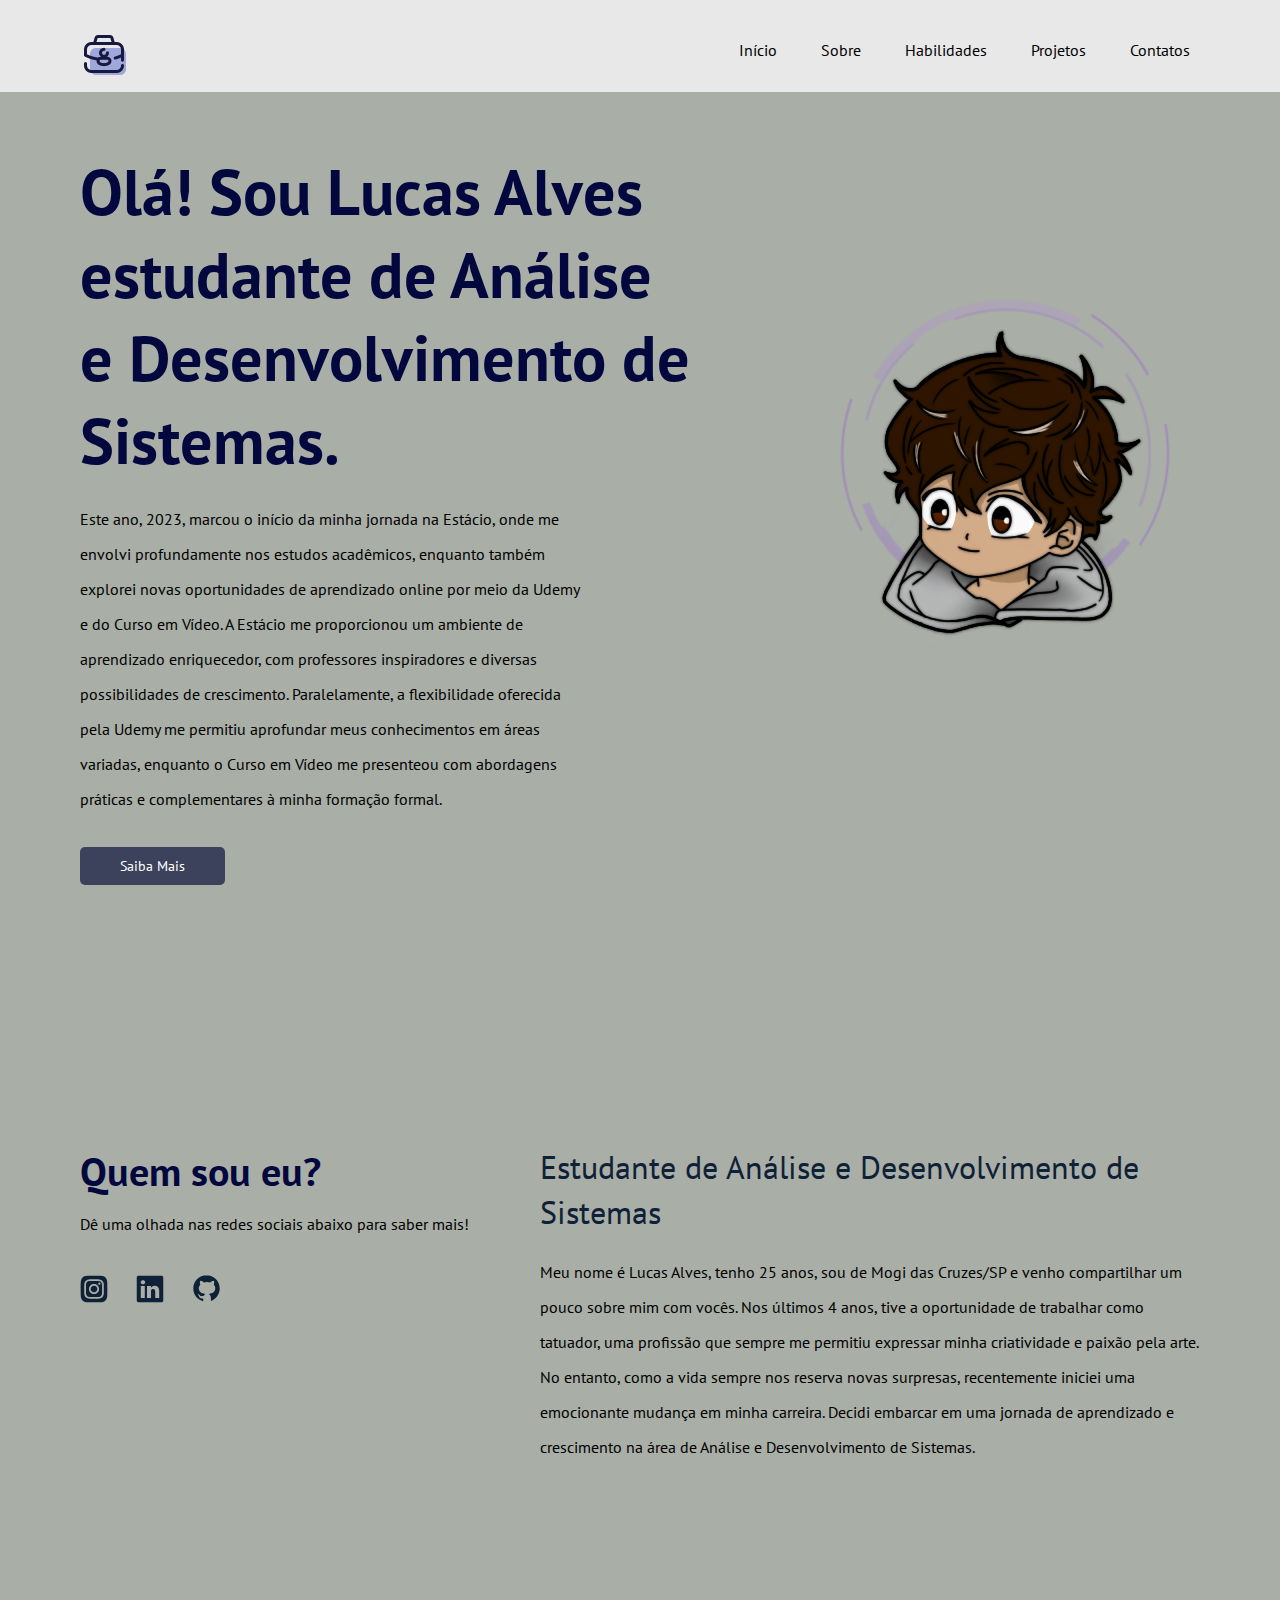
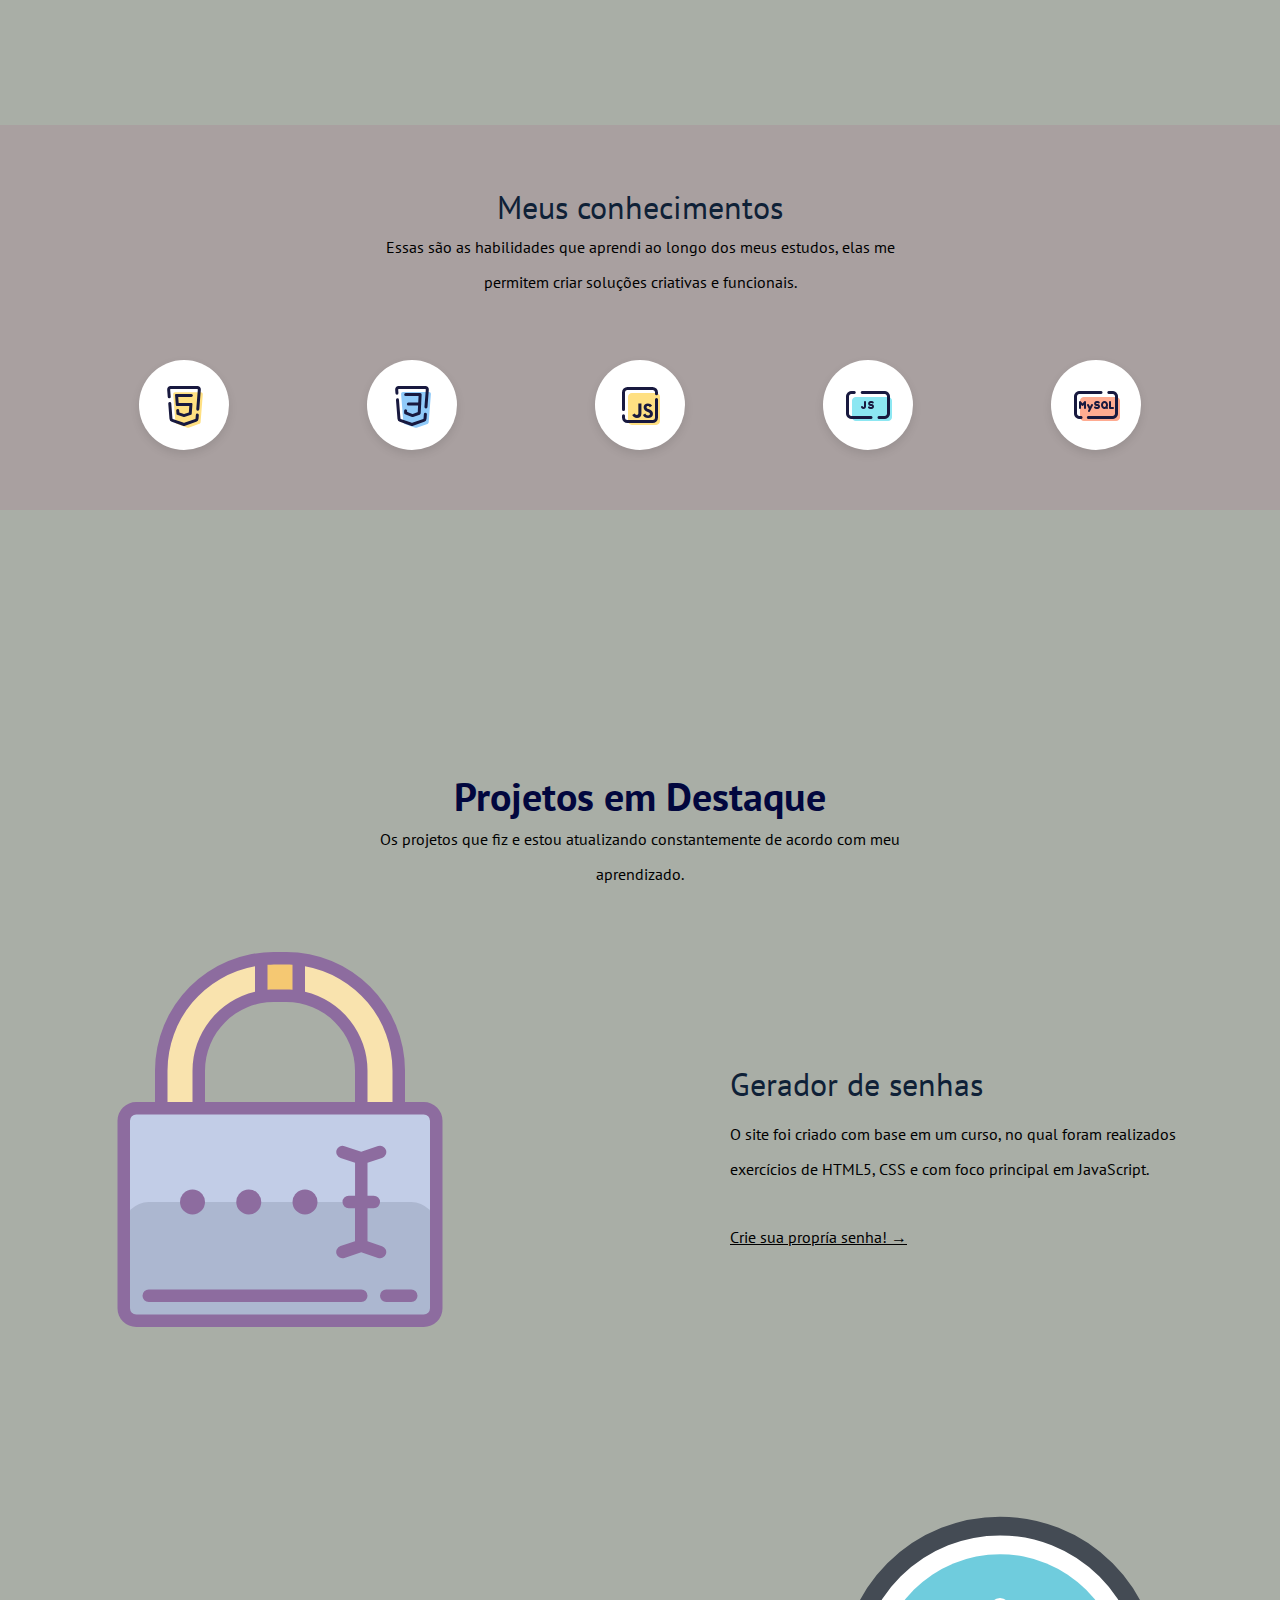
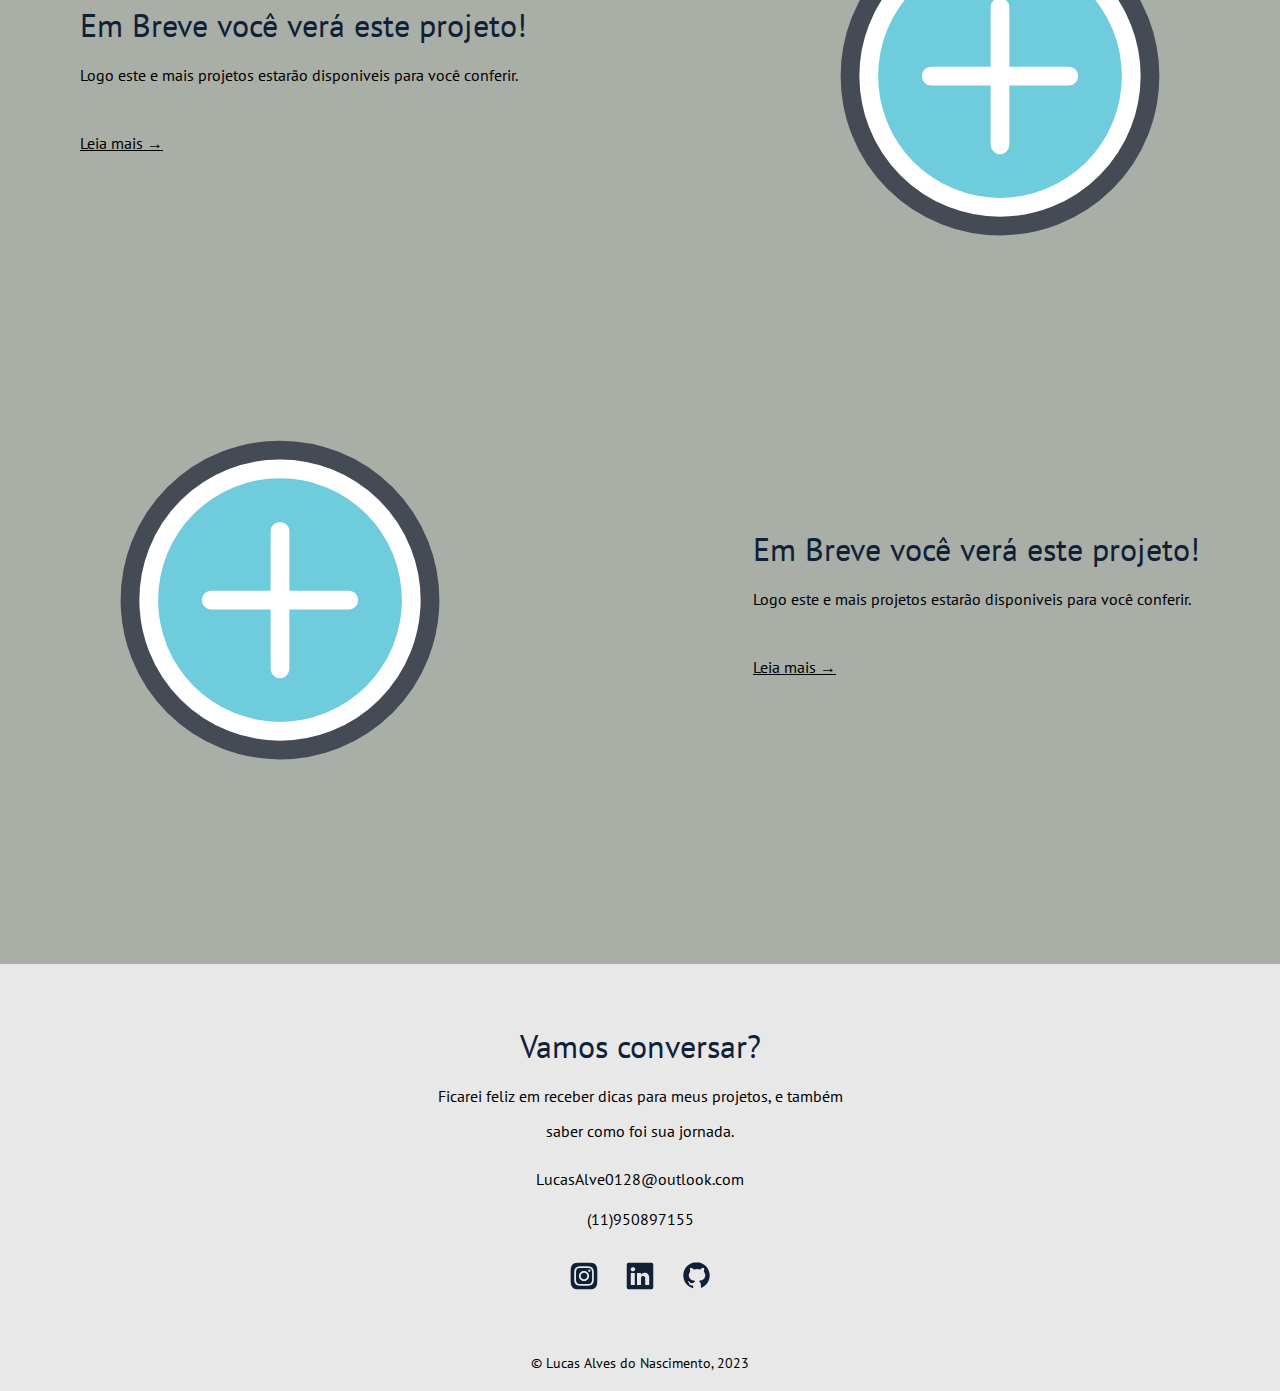
<file: index.html>
<!DOCTYPE html>
<html lang="pt-BR">
<head>
    <meta charset="UTF-8">
    <meta http-equiv="X-UA-Compatible" content="IE=edge">
    <meta name="viewport" content="width=device-width, initial-scale=1.0">
    <title>Portfólio</title>
<!-- CSS -->
    <link rel="stylesheet" href="css/extends.css">
<!-- Fonte Titulo -->
    <link rel="preconnect" href="https://fonts.googleapis.com">
    <link rel="preconnect" href="https://fonts.gstatic.com" crossorigin>
    <link href="https://fonts.googleapis.com/css2?family=PT+Sans&display=swap" rel="stylesheet">
<!-- Fonte Corpo -->
    <link rel="preconnect" href="https://fonts.googleapis.com">
    <link rel="preconnect" href="https://fonts.gstatic.com" crossorigin>
    <link href="https://fonts.googleapis.com/css2?family=Archivo+Narrow&display=swap" rel="stylesheet">
</head>
<body>
<!--Navbar-->
    <nav class="navbar">
        <div class="navbar__content max-width mb-0">
            <a href="/">
                <img src="assets/portfolio.png" alt="">
            </a>
            <ul class="navbar__links">
                <li><a href="#header">Início</a></li>
                <li><a href="#about">Sobre</a></li>
                <li><a href="#skills">Habilidades</a></li>
                <li><a href="#projects">Projetos</a></li>
                <li><a href="#footer">Contatos</a></li>
            </ul>
            <div class="navbar__mobile">
                <img src="assets/menu.svg" alt="Menu" class="burguer">
                <ul class="mobile__links">
                    <li><a href="#header">Início</a></li>
                    <li><a href="#about">Sobre</a></li>
                    <li><a href="#skills">Habilidades</a></li>
                    <li><a href="#projects">Projetos</a></li>
                    <li><a href="#footer">Contatos</a></li>
                </ul>
            </div>
        </div>
    </nav>
<!--Header-->
    <header id="header" class="max-width"> 
        <div class="header__left">
            <h1>Olá! Sou Lucas Alves estudante de Análise e Desenvolvimento de Sistemas.</h1>
            <p>Este ano, 2023, marcou o início da minha jornada na Estácio, onde me envolvi profundamente nos estudos acadêmicos, enquanto também explorei novas oportunidades de aprendizado online por meio da Udemy e do Curso em Vídeo.
                A Estácio me proporcionou um ambiente de aprendizado enriquecedor, com professores inspiradores e diversas possibilidades de crescimento.
                Paralelamente, a flexibilidade oferecida pela Udemy me permitiu aprofundar meus conhecimentos em áreas variadas, enquanto o Curso em Vídeo me presenteou com abordagens práticas e complementares à minha formação formal.
            </p>
            <a href="#about" class="btn btn-primary">Saiba Mais</a>
        </div>
        <div class="header__right">
            <div class="header__image">
                <img src="assets/FotoLucas.png" alt="FotoLucas" class="lucas">
                <img src="assets/fundofoto.png" alt="Backgroundpfoto" class="background">
            </div>
        </div>
    </header>
<!--Sobre-->
    <section id="about" class="about max-width">
        <div class="about__left">
            <h2 class="secondary-title">Quem sou eu?</h2>
            <p>Dê uma olhada nas redes sociais abaixo para saber mais!
            </p>
            <ul>
                <li><a href="https://www.instagram.com/_lucastattoo/"><img src="assets/instagram.svg" alt="Instagram" target="_blank"></a>
                </li>
                <li><a href="https://www.linkedin.com/in/lucas-alves-052867283/"><img src="assets/linkedin.svg" alt="Linkedin" target="_blank"></a>
                </li>
                <li><a href="https://github.com/LucasAlves1307"><img src="assets/github.svg" alt="Github" target="_blank"></a> 
                </li>
            </ul>
        </div>
        <div class="about__right">
            <h3 class="tertiary-title mb-m">
                Estudante de Análise e Desenvolvimento de Sistemas
            </h3>
            <p>
                Meu nome é Lucas Alves, tenho 25 anos, sou de Mogi das Cruzes/SP e venho compartilhar um pouco sobre mim com vocês.
                Nos últimos 4 anos, tive a oportunidade de trabalhar como tatuador, uma profissão que sempre me permitiu expressar minha criatividade e paixão pela arte.
                No entanto, como a vida sempre nos reserva novas surpresas, recentemente iniciei uma emocionante mudança em minha carreira.
                Decidi embarcar em uma jornada de aprendizado e crescimento na área de Análise e Desenvolvimento de Sistemas.
            </p>
        </div>
    </section>
<!--Habilidades-->
    <section id="skills" class="skills">
        <div class="skills__content max-width">
            <h2 class="tertiary-title">Meus conhecimentos</h2>
            <p class="description">
                Essas são as habilidades que aprendi ao longo dos meus estudos, elas me permitem criar soluções criativas e funcionais.
            </p>
            <ul>
                <li>
                    <div class="image-container">
                        <img src="assets/html5.svg" alt="HTML5">
                    </div>
                </li>
                <li>
                    <div class="image-container">
                        <img src="assets/css.svg" alt="CSS3">
                    </div>
                </li>
                <li>
                    <div class="image-container">
                        <img src="assets/javascript.svg" alt="Javascript">
                    </div>
                </li>
                <li>
                    <div class="image-container">
                        <img src="assets/nodejs.png" alt="NodeJS">
                    </div>
                </li>
                <li>
                    <div class="image-container">
                        <img src="assets/mysql.png" alt="MySQL">
                    </div>
                </li>
            </ul>
        </div>
    </section>
<!--Projetos-->
    <section id="projects" class="projects max-width">
        <div class="projects__content">
            <h2 class="secondary-title">Projetos em Destaque</h2>
            <p>
                Os projetos que fiz e estou atualizando constantemente de acordo com meu aprendizado.
            </p>
        </div>
        <ul>
            <li>
                <div class="image">
                    <img src="assets/cadeado.svg" alt="Em Breve">    
                </div>
                <div class="projects__info">
                    <h3 class="tertiary-title">Gerador de senhas</h3>
                <p>O site foi criado com base em um curso, no qual foram realizados exercícios de HTML5, CSS e com foco principal em JavaScript.</p>
                <a href="gerador.html">Crie sua propría senha! &rarr;</a>
                </div>
            </li>
            <li class="projects__reversed-list">
                <div class="image">
                    <img src="assets/mais.svg" alt="Em Breve">    
                </div>
                <div class="projects__info">
                    <h3 class="tertiary-title">Em Breve você verá este projeto!</h3>
                <p>Logo este e mais projetos estarão disponiveis para você conferir.</p>
                <a href="#">Leia mais &rarr;</a>
                </div>
            </li>
            <li>
                <div class="image">
                    <img src="assets/mais.svg" alt="Em Breve">    
                </div>
                <div class="projects__info">
                    <h3 class="tertiary-title">Em Breve você verá este projeto!</h3>
                <p>Logo este e mais projetos estarão disponiveis para você conferir.</p>
                <a href="#">Leia mais &rarr;</a>
                </div>
            </li>
        </ul>
    </section>
<!--Footer-->
    <footer id="footer">
        <div class="footer__content max-width mb-0">
            <h2 class="tertiary-title mb-s">Vamos conversar?</h2>
            <p>Ficarei feliz em receber dicas para meus projetos, e também saber como foi sua jornada.</p>
        <div class="footer__contact mb-m">
            <span class="mb-m">LucasAlve0128@outlook.com</span>
            <span>(11)950897155</span>
        </div>
        <ul class="mb-l">
            <li><a href="https://www.instagram.com/_lucastattoo/"><img src="assets/instagram.svg" alt="Instagram"></a>
            </li>
            <li><a href="https://www.linkedin.com/in/lucas-alves-052867283/"><img src="assets/linkedin.svg" alt="Linkedin"></a>
            </li>
            <li><a href="https://github.com/LucasAlves1307"><img src="assets/github.svg" alt="Github"></a>
            </li>
        </ul>
        <p class="footer__copyright">
            &copy; Lucas Alves do Nascimento, 2023
        </p>
        </div>
    </footer>
<!--Script-->
    <script src="scripts/index.js"></script>
</body>
</html>
</file>
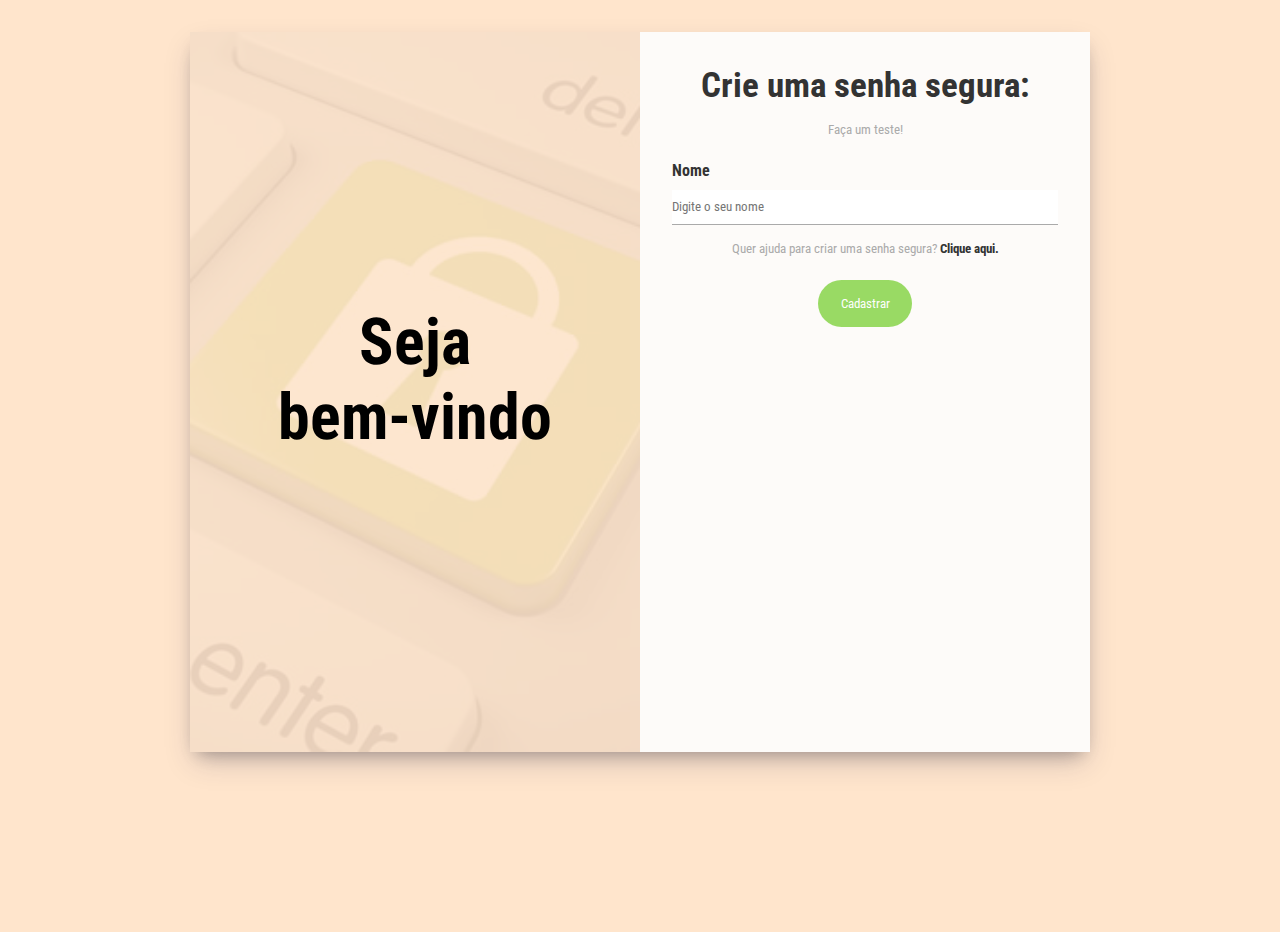
<file: gerador.html>
<!DOCTYPE html>
<html lang="pt-BR">
  <head>
    <meta charset="UTF-8" />
    <meta http-equiv="X-UA-Compatible" content="IE=edge" />
    <meta name="viewport" content="width=device-width, initial-scale=1.0" />
    <title>Gerador de Senha</title>
    <!--CSS-->
     <link rel="stylesheet" href="/css/components/gerador.css" />
    <!--FONTES-->
    <link rel="preconnect" href="https://fonts.googleapis.com">
    <link rel="preconnect" href="https://fonts.gstatic.com" crossorigin>
    <link href="https://fonts.googleapis.com/css2?family=Roboto+Condensed:wght@100;200;300;400;500;600&display=swap" rel="stylesheet">
  </head>
  <body>
    <div id="register-container">
      <div id="register-banner">
        <div id="banner-layer">
          <h1>Seja bem-vindo</h1>
        </div>
      </div>
      <div id="register-form">
        <h2>Crie uma senha segura:</h2>
        <p>Faça um teste!</p>
        <div class="form-control">
          <label for="name">Nome</label>
          <input
            type="text"
            name="name"
            id="name"
            placeholder="Digite o seu nome"
          />
        </div>
        <p>
          Quer ajuda para criar uma senha segura?
          <span id="open-generate-password">Clique aqui.</span>
        </p>
        <div id="generate-options" class="hide">
          <p>Selecione as opções que você deseja</p>
          <div class="form-control">
            <label for="length">Quantidade de caracteres:</label>
            <input type="text" id="length" name="length" value="10" />
          </div>
          <div class="form-control">
            <label for="letters">Letras:</label>
            <input type="checkbox" id="letters" name="letters" checked />
          </div>
          <div class="form-control">
            <label for="numbers">Números:</label>
            <input type="checkbox" id="numbers" name="numbers" checked />
          </div>
          <div class="form-control">
            <label for="symbols">Símbolos:</label>
            <input type="checkbox" id="symbols" name="symbols" checked />
          </div>
          <button id="generate-password">Criar senha</button>
        </div>
        <div id="generated-password">
          <p>Aqui está a sua senha:</p>
          <h4></h4>
          <button id="copy-password">Copiar</button>
        </div>
        <input type="submit" value="Cadastrar" />
      </div>
    </div>
  <script src="/scripts/gerador.js" defer></script>
  </body>
</html>
</file>
<file: css/extends.css>
@import './variables.css';
@import './globals.css';

@import './components/navbar.css';
@import './components/header.css';
@import './components/about.css';
@import './components/skills.css';
@import './components/projects.css';
@import './components/footer.css';
</file>
<file: css/components/gerador.css>
* {
    font-family: 'Roboto Condensed', sans-serif;
    padding: 0;
    margin: 0;
    box-sizing: border-box;
    color: #333;
  }
  
  html,
  body {
    height: auto;
    min-height: 100vh;
  }
  
  html {
    background-color: rgb(255, 229, 204);
  }
  
  input:focus {
    outline: none;
  }
  
  #register-container {
    max-width: 900px;
    min-height: 80vh;
    margin: 2rem auto;
    display: flex;
    box-shadow: rgba(50, 50, 93, 0.25) 0px 13px 27px -5px,
      rgba(0, 0, 0, 0.3) 0px 8px 16px -8px;
  }
  
  #register-banner {
    background: url("/assets/senha.png");
    background-size: cover;
    background-position: center;
    width: 50%;
  }
  
  #banner-layer {
    background-color: rgba(255, 229, 204, 0.9);;
    height: 100%;
    padding: 2rem;
    display: flex;
    align-items: center;
  }
  
  #register-banner h1 {
    font-size: 4rem;
    margin-bottom: 1.5rem;
    color: #000000;
    word-spacing: 50rem;
    text-align: center;
  }
  
  #register-form {
    background-color: #fdfdfdea;
    padding: 2rem;
    width: 50%;
    display: flex;
    flex-direction: column;
  }
  
  #register-form h2 {
    text-align: center;
    margin-bottom: 1rem;
    font-size: 2.2rem;
  }
  
  #register-form p {
    text-align: center;
    margin-bottom: 1.5rem;
    color: #aaa;
    font-size: 0.8rem;
  }
  
  .form-control {
    margin-bottom: 1rem;
    display: flex;
    flex-direction: column;
  }
  
  .form-control label {
    font-weight: bold;
    margin-bottom: 0.6rem;
  }
  
  .form-control input {
    border: none;
    border-bottom: 1px solid #aaa;
    padding: 0.6rem 0;
  }
  
  #open-generate-password {
    font-weight: bold;
    cursor: pointer;
    transition: 0.4s;
  }
  
  #open-generate-password:hover {
    color: #0099ff;
  }
  
  #register-form #generated-password {
    border: 1px solid #0099ff;
    border-radius: 4px;
    font-weight: bold;
    font-size: 1.2rem;
    padding: 0.4rem;
    color: #333;
    text-align: center;
    margin-bottom: 1rem;
    display: none;
  }
  
  #register-form #generated-password p {
    color: #81d340;
    margin-bottom: 0.5rem;
  }
  
  #register-form input[type="submit"],
  #generate-options button,
  #copy-password {
    background-color: #81d340;
    color: #fff;
    opacity: 0.8;
    border: none;
    border-radius: 2rem;
    padding: 1rem 1.4rem;
    max-width: 150px;
    cursor: pointer;
    align-self: center;
    transition: 0.4s;
  }
  
  #register-form input[type="submit"]:hover {
    opacity: 1;
  }
  
  #generate-options {
    margin-bottom: 1rem;
    padding: 1rem;
    border: 1px solid #ddd;
  }
  
  #generate-options .form-control {
    flex-direction: row;
    justify-content: space-between;
    align-items: center;
  }
  
  #generate-options label {
    font-size: 0.8rem;
  }
  
  #generate-options input[type="text"] {
    max-width: 30px;
    text-align: center;
    border: 1px solid #ccc;
  }
  
  #generate-options button {
    background-color: #0097ff;
    display: block;
    margin: 0 auto;
  }
  
  #copy-password {
    margin: 1rem auto;
    background-color: transparent;
    border: 2px solid #81d340;
    color: #81d340;
    padding: 0.5rem 1rem;
  }
  
  .hide {
    display: none;
  }
</file>
